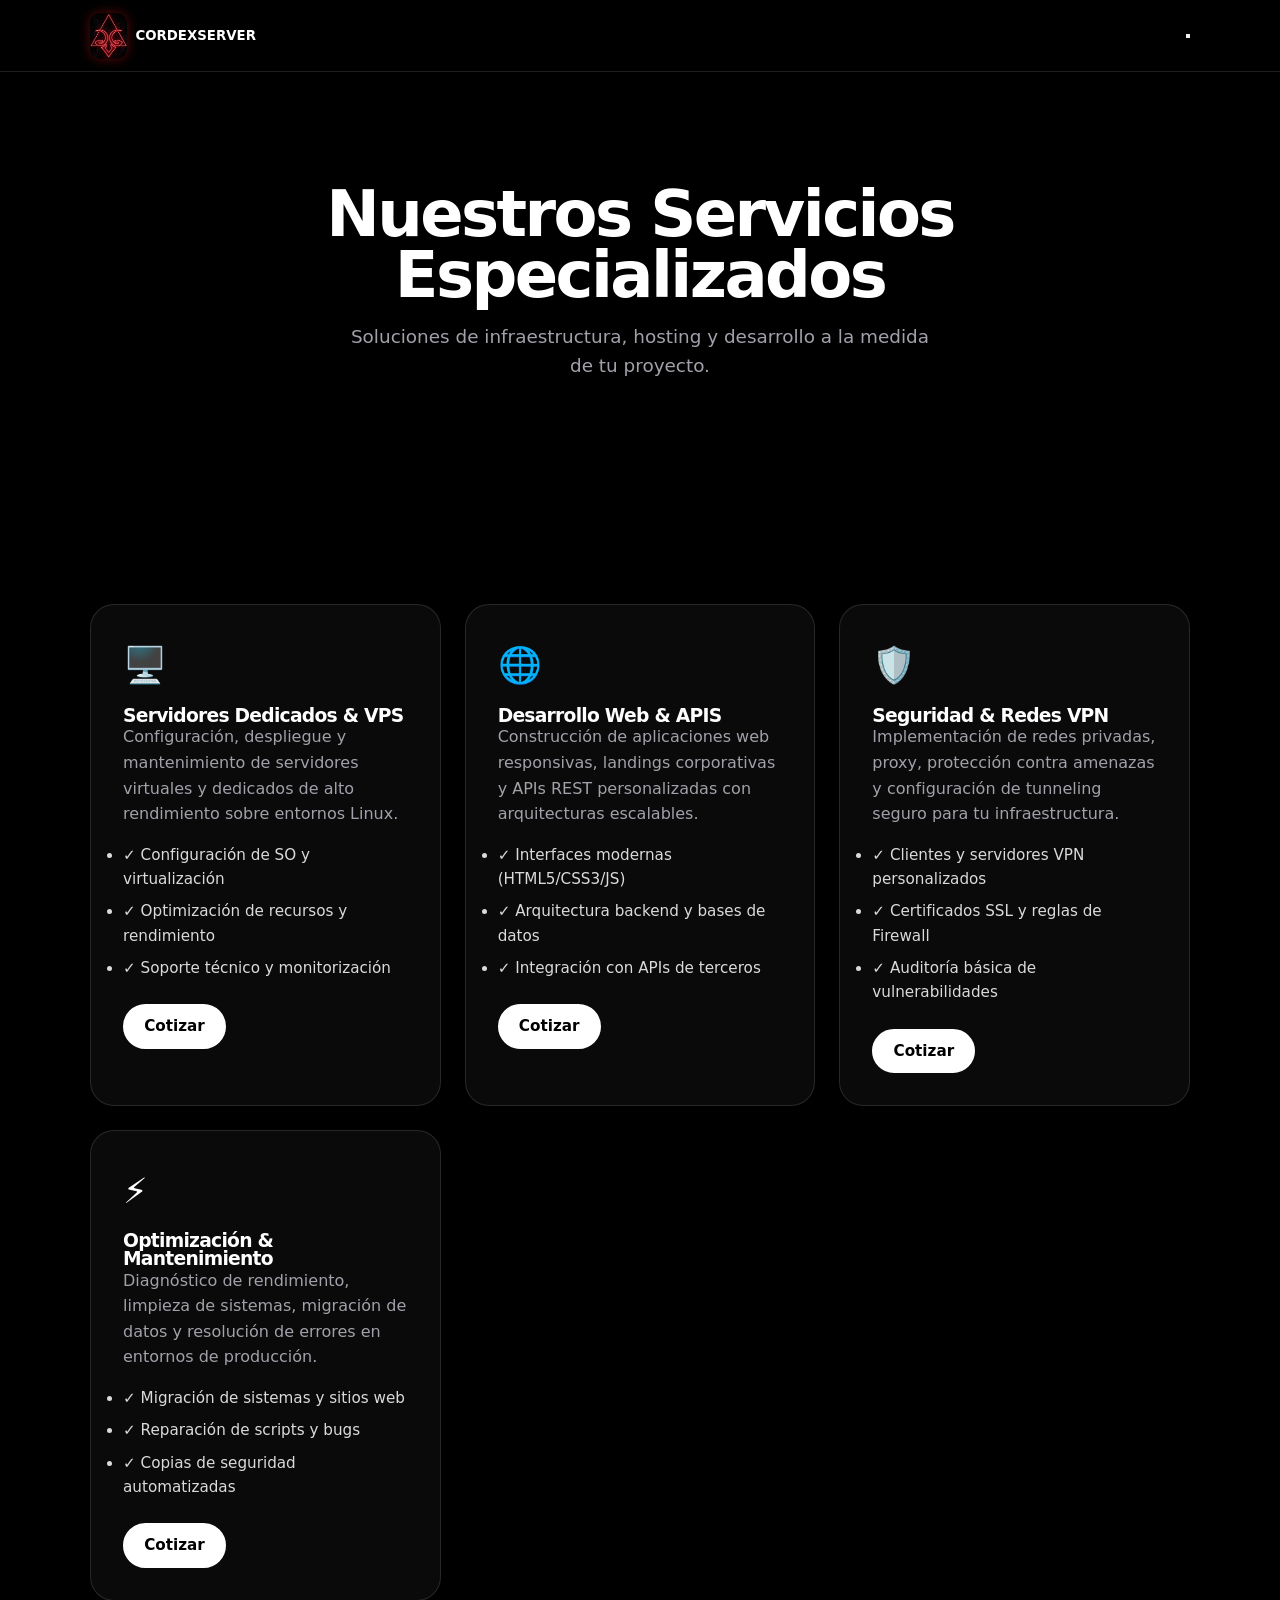
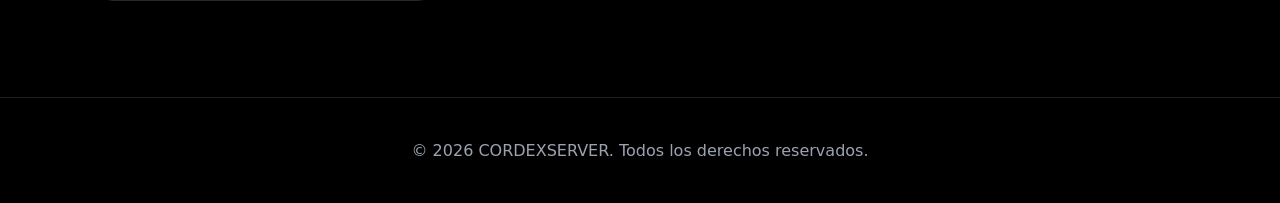
<file: servicios.html>
<!DOCTYPE html>
<html lang="es">
<head>
  <meta charset="UTF-8">
  <meta name="viewport" content="width=device-width, initial-scale=1.0">
  <meta name="description" content="Servicios ofrecidos por CORDEXSERVER">
  <title>Servicios - CORDEXSERVER</title>
  <link rel="icon" href="img/I1.jpeg">
  <link rel="stylesheet" href="css/styles.css">
</head>
<body>

  <!-- Header -->
  <header class="header">
    <div class="container header__inner">
      <button class="logo logo--btn" id="sidebarToggle" aria-label="Abrir barra lateral" aria-expanded="false" aria-controls="sidebar">
        <img class="logo__img" src="img/I1.jpeg" alt="Logo" width="38" height="46">
        <span>CORDEXSERVER</span>
      </button>
      <button class="nav-toggle" aria-label="Abrir menú" aria-expanded="false">
        <span></span><span></span><span></span>
      </button>
    </div>
  </header>

  <!-- Barra lateral -->
  <div class="overlay" id="overlay"></div>
  <aside class="sidebar" id="sidebar" aria-hidden="true">
    <div class="sidebar__header">
      <span class="sidebar__brand">
        <img class="logo__img" src="img/I1.jpeg" alt="Logo" width="38" height="46">
        <span class="sidebar__title">CORDEXSERVER</span>
      </span>
      <button class="sidebar__close" id="sidebarClose" aria-label="Cerrar barra lateral">&times;</button>
    </div>
   <nav class="sidebar__nav">
  <a href="index.html#inicio">🏠 Inicio</a>
  <a href="servicios.html">🛠️ Servicios</a>
  <a href="index.html#nosotros">👥 Nosotros</a>
  <a href="index.html#contacto">✉️ Contacto</a>
</nav>
    <div class="sidebar__footer">
      <p>¿Necesitas ayuda?</p>
      <a href="index.html#contacto" class="btn btn--small">Escríbenos</a>
    </div>
  </aside>

  <main>
    <!-- Encabezado de Servicios -->
    <section class="hero">
      <div class="container hero__content">
        <h1>Nuestros <span class="highlight">Servicios Especializados</span></h1>
        <p>Soluciones de infraestructura, hosting y desarrollo a la medida de tu proyecto.</p>
      </div>
    </section>

    <!-- Catálogo de Servicios Completo -->
    <section class="section">
      <div class="container">
        <div class="cards cards--grid">
          
          <article class="card card--service">
            <div class="card__icon">🖥️</div>
            <h3>Servidores Dedicados & VPS</h3>
            <p>Configuración, despliegue y mantenimiento de servidores virtuales y dedicados de alto rendimiento sobre entornos Linux.</p>
            <ul class="service__list">
              <li>✓ Configuración de SO y virtualización</li>
              <li>✓ Optimización de recursos y rendimiento</li>
              <li>✓ Soporte técnico y monitorización</li>
            </ul>
            <a href="index.html#contacto" class="btn btn--small">Cotizar</a>
          </article>

          <article class="card card--service">
            <div class="card__icon">🌐</div>
            <h3>Desarrollo Web & APIS</h3>
            <p>Construcción de aplicaciones web responsivas, landings corporativas y APIs REST personalizadas con arquitecturas escalables.</p>
            <ul class="service__list">
              <li>✓ Interfaces modernas (HTML5/CSS3/JS)</li>
              <li>✓ Arquitectura backend y bases de datos</li>
              <li>✓ Integración con APIs de terceros</li>
            </ul>
            <a href="index.html#contacto" class="btn btn--small">Cotizar</a>
          </article>

          <article class="card card--service">
            <div class="card__icon">🛡️</div>
            <h3>Seguridad & Redes VPN</h3>
            <p>Implementación de redes privadas, proxy, protección contra amenazas y configuración de tunneling seguro para tu infraestructura.</p>
            <ul class="service__list">
              <li>✓ Clientes y servidores VPN personalizados</li>
              <li>✓ Certificados SSL y reglas de Firewall</li>
              <li>✓ Auditoría básica de vulnerabilidades</li>
            </ul>
            <a href="index.html#contacto" class="btn btn--small">Cotizar</a>
          </article>

          <article class="card card--service">
            <div class="card__icon">⚡</div>
            <h3>Optimización & Mantenimiento</h3>
            <p>Diagnóstico de rendimiento, limpieza de sistemas, migración de datos y resolución de errores en entornos de producción.</p>
            <ul class="service__list">
              <li>✓ Migración de sistemas y sitios web</li>
              <li>✓ Reparación de scripts y bugs</li>
              <li>✓ Copias de seguridad automatizadas</li>
            </ul>
            <a href="index.html#contacto" class="btn btn--small">Cotizar</a>
          </article>

        </div>
      </div>
    </section>
  </main>

  <footer class="footer">
    <div class="container">
      <p>&copy; 2026 CORDEXSERVER. Todos los derechos reservados.</p>
    </div>
  </footer>

  <script src="js/script.js"></script>
</body>
</html>
</file>
<file: css/styles.css>
/* VITURE-style base for CORDEXSERVER */
:root{--bg:#000;--muted:#a1a1aa;--line:rgba(255,255,255,.12);--font:'Inter',system-ui,sans-serif}
*{box-sizing:border-box;margin:0;padding:0}
html{scroll-behavior:smooth;background:var(--bg)}
body{background:var(--bg);color:#fff;font-family:var(--font);line-height:1.6;overflow-x:hidden;-webkit-font-smoothing:antialiased}
.motion-ready{opacity:0;transform:translateY(24px);transition:opacity .8s ease, transform .8s ease}
.motion-ready.in-view{opacity:1;transform:none}
main img{will-change:transform}
.plan-card,.card{transition:transform .35s ease,border-color .35s ease,box-shadow .35s ease}
.plan-card:hover,.card:hover{box-shadow:0 20px 50px rgba(0,0,0,.35)}
h1,h2,h3{letter-spacing:-.04em;line-height:.95}
a{color:inherit;text-decoration:none}
.container{width:min(1100px,92%);margin-inline:auto}
.btn{display:inline-block;padding:.8rem 1.6rem;background:#fff;color:#000;border:2px solid #fff;border-radius:999px;font-weight:700;font-family:var(--font)}
.btn:hover{transform:translateY(-2px)}
.btn--outline{background:transparent;color:#fff;border-color:rgba(255,255,255,.35)}
.btn--small{padding:.5rem 1.2rem;font-size:.95rem}
.header{position:sticky;top:0;z-index:100;height:72px;background:rgba(0,0,0,.75);backdrop-filter:blur(16px);border-bottom:1px solid var(--line)}
.header__inner{display:flex;align-items:center;justify-content:space-between;height:100%}
.logo{font-weight:800;color:#fff;font-family:var(--font)}
.logo--btn{display:inline-flex;align-items:center;gap:.5rem;background:none;border:none;color:#fff;cursor:pointer;font-family:var(--font)}
.logo__img{height:46px;width:auto;border-radius:10px;background:#000;box-shadow:0 0 12px rgba(255,30,30,.35)}
.hero{padding:7rem 0 6rem;text-align:center;background:var(--bg)}
.hero h1{font-size:clamp(2.5rem,6vw,4rem);margin-bottom:1rem}
.hero p{max-width:600px;margin:0 auto 2rem;color:var(--muted);font-size:1.15rem}
.section{padding:6rem 0}
.section__title{font-size:clamp(2.4rem,6vw,4rem);margin-bottom:.5rem}
.section__subtitle{color:var(--muted);margin-bottom:2.5rem}
.cards{display:grid;grid-template-columns:repeat(auto-fit,minmax(280px,1fr));gap:1.5rem}
.card{padding:2rem;background:#0a0a0a;border:1px solid var(--line);border-radius:24px;transition:transform .25s,border-color .25s}
.card:hover{transform:translateY(-4px);border-color:rgba(255,255,255,.35)}
.card__icon{font-size:2.2rem;margin-bottom:.8rem}
.card p{color:var(--muted)}
.service__list{margin:1rem 0 1.5rem;display:flex;flex-direction:column;gap:.5rem}
.service__list li{color:rgba(255,255,255,.85);font-size:.95rem}
.form{display:flex;flex-direction:column;gap:.5rem}
.form label{font-weight:600;margin-top:.6rem}
.form input,.form textarea{padding:.85rem 1rem;border:1px solid var(--line);border-radius:12px;background:#111;color:#fff;font:inherit;width:100%}
.form input:focus,.form textarea:focus{outline:none;border-color:rgba(255,255,255,.6)}
.footer{padding:2.5rem 0;text-align:center;background:#000;color:#9ca3af;border-top:1px solid var(--line)}
.no-scroll{overflow:hidden}
.overlay{position:fixed;inset:0;z-index:200;background:rgba(0,0,0,.6);opacity:0;visibility:hidden;transition:.3s}
.overlay--show{opacity:1;visibility:visible}
.sidebar{position:fixed;top:0;left:0;z-index:300;display:flex;flex-direction:column;width:min(340px,88vw);height:100%;background:#0a0a0a;border-right:1px solid var(--line);transform:translateX(-102%);transition:transform .35s cubic-bezier(.16,1,.3,1)}
.sidebar--open{transform:translateX(0);visibility:visible}
.sidebar__header{display:flex;align-items:center;justify-content:space-between;padding:1.2rem 1.5rem;border-bottom:1px solid var(--line)}
.sidebar__brand{display:inline-flex;align-items:center;gap:.7rem}
.sidebar__brand img{height:46px;width:auto;border-radius:10px}
.sidebar__title{font-size:1.1rem;font-weight:800;color:#fff}
.sidebar__close{background:none;border:none;font-size:2rem;line-height:1;color:rgba(255,255,255,.6);cursor:pointer}
.sidebar__nav{display:flex;flex-direction:column;padding:1rem .8rem;gap:.2rem;flex:1}
.sidebar__nav a{padding:.85rem 1rem;border-radius:8px;font-weight:500;color:rgba(255,255,255,.85)}
.sidebar__nav a:hover{background:rgba(255,255,255,.05);color:#fff}
.sidebar__footer{padding:1.5rem;border-top:1px solid var(--line);text-align:center}
@media(max-width:768px){.nav-toggle{display:flex}.hero{padding:5rem 0 4rem}}
</file>
